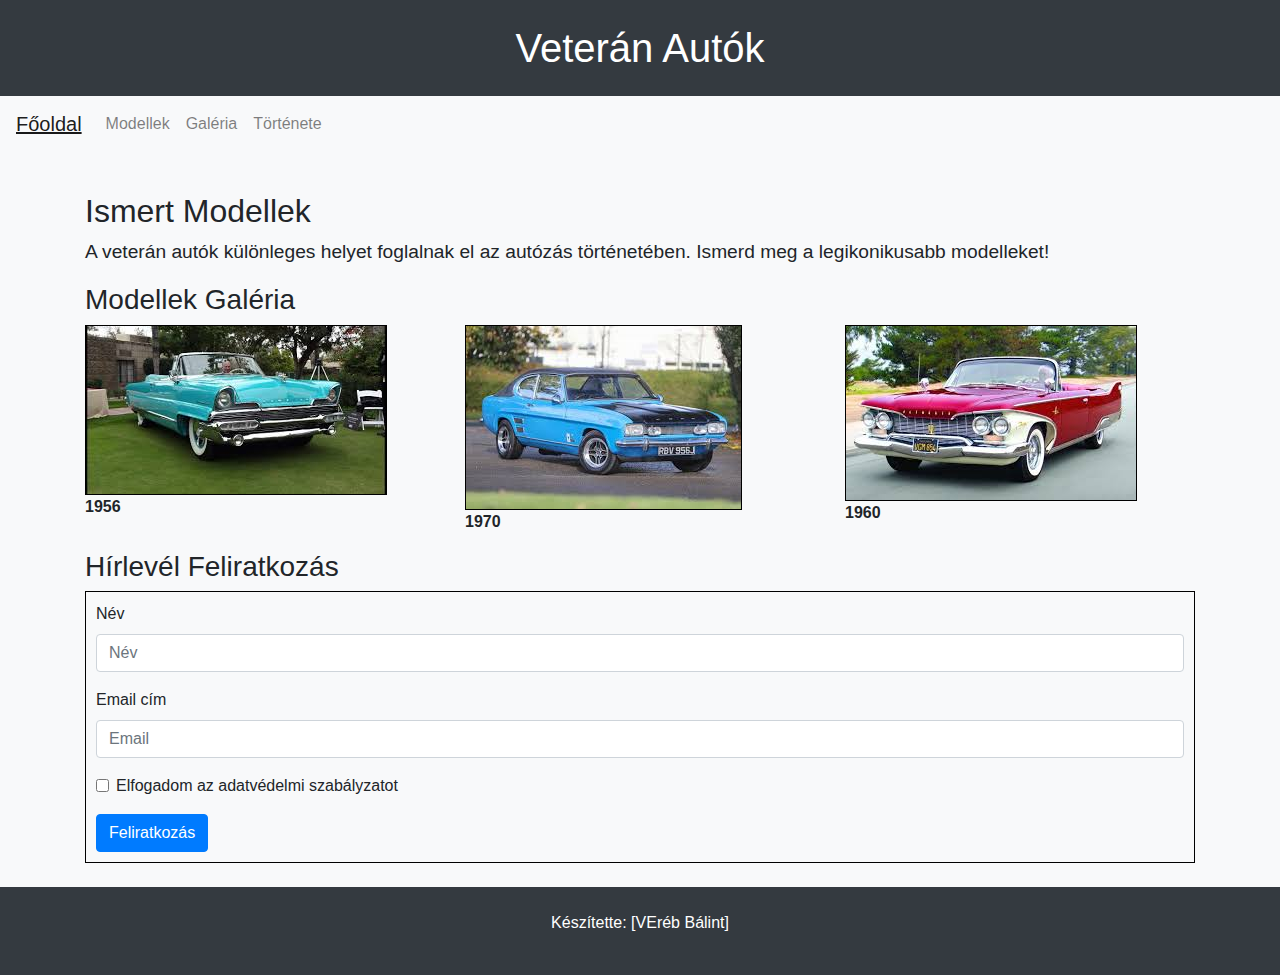
<file: project munka veterán/index.html>
<!DOCTYPE html>
<html lang="hu">
<head>
    <meta charset="UTF-8">
    <meta name="viewport" content="width=device-width, initial-scale=1.0">
    <title>Veterán Autók</title>
    <link href="https://stackpath.bootstrapcdn.com/bootstrap/4.5.2/css/bootstrap.min.css" rel="stylesheet">
    <style>
        body {
            font-family: Arial, sans-serif;
            background-color: #f8f9fa;
        }
        .bold { font-weight: bold; }
        .italic { font-style: italic; }
        .underline { text-decoration: underline; }
        .no-underline { text-decoration: none; }
        .custom-width { width: 200px; }
        .custom-height { height: 100px; }
        .custom-margin { margin: 20px; }
        .custom-padding { padding: 10px; }
        .custom-border { border: 1px solid black; }
        .custom-color { color: #333; }
        .custom-bg { background-color: #e9ecef; }
        .custom-font-size { font-size: 1.2rem; }
    </style>
</head>
<body>

<header class="bg-dark text-white text-center p-4">
    <h1 class="m-0">Veterán Autók</h1>
</header>

<nav class="navbar navbar-expand-lg navbar-light bg-light">
    <a class="navbar-brand" href="Veterán.Html"><p class="underline">Főoldal</p></a>
    <button class="navbar-toggler" type="button" data-toggle="collapse" data-target="#navbarNav" aria-controls="navbarNav" aria-expanded="false" aria-label="Toggle navigation">
        <span class="navbar-toggler-icon"></span>
    </button>
    <div class="collapse navbar-collapse" id="navbarNav">
        <ul class="navbar-nav">
            <li class="nav-item">
                <a class="nav-link" href="modellek.html"><p class="u">Modellek</p></a>
            </li>
            <li class="nav-item">
              <a class="nav-link" href="galeria.html">Galéria</a>
          </li>
            <li class="nav-item">
                <a class="nav-link" href="https://hu.wikipedia.org/wiki/Aut%C3%B3">Története</a>
            </li>
        </ul>
    </div>
</nav>

<div class="container mt-4">
    <h2>Ismert Modellek</h2>
    <p class="custom-font-size">A veterán autók különleges helyet foglalnak el az autózás történetében. Ismerd meg a legikonikusabb modelleket!</p>

    <h3>Modellek Galéria</h3>
    <div class="row">
        <div class="col-md-4">
            <img src="1956.jfif" alt="Veterán autó 1" class="img-fluid custom-border">
            <p class="bold">1956</p>
        </div>
        <div class="col-md-4">
            <img src="1970.jfif" alt="Veterán autó 2" class="img-fluid custom-border">
            <p class="bold">1970</p>
        </div>
        <div class="col-md-4">
            <img src="1960.jfif" alt="Veterán autó 3" class="img-fluid custom-border">
            <p class="bold">1960</p>
        </div>
    </div>

    

    <h3>Hírlevél Feliratkozás</h3>
    <form id="newsletter-form" class="custom-padding custom-border">
        <div class="form-group">
            <label for="name">Név</label>
            <input type="text" class="form-control" id="name" placeholder="Név">
        </div>
        <div class="form-group">
            <label for="email">Email cím</label>
            <input type="email" class="form-control" id="email" placeholder="Email">
        </div>
        <div class="form-group form-check">
            <input type="checkbox" class="form-check-input" id="privacy-policy">
            <label class="form-check-label" for="privacy-policy">Elfogadom az adatvédelmi szabályzatot</label>
        </div>
        <button type="submit" class="btn btn-primary">Feliratkozás</button>
    </form>
</div>

<footer class="bg-dark text-white text-center p-4 mt-4">
    <p>Készítette: [VEréb Bálint]</p>
</footer>

<script src="https://code.jquery.com/jquery-3.5.1.slim.min.js"></script>
<script src="https://cdn.jsdelivr.net/npm/popper.js@1.16.1/dist/umd/popper.min.js"></script>
<script src="https://stackpath.bootstrapcdn.com/bootstrap/4.5.2/js/bootstrap.min.js"></script>
<script>
    document.getElementById('newsletter-form').addEventListener('submit', function(event) {
        event.preventDefault();
        var name = document.getElementById('name').value;
        var email = document.getElementById('email').value;
        var privacyPolicy = document.getElementById('privacy-policy').checked;
        
        if (!name || !email || !privacyPolicy) {
            alert('Kérjük, töltse ki az összes mezőt és fogadja el az adatvédelmi szabályzatot.');
        } else {
            alert('Köszönjük, hogy feliratkozott!');
        }
    });
</script>

</body>
</file>
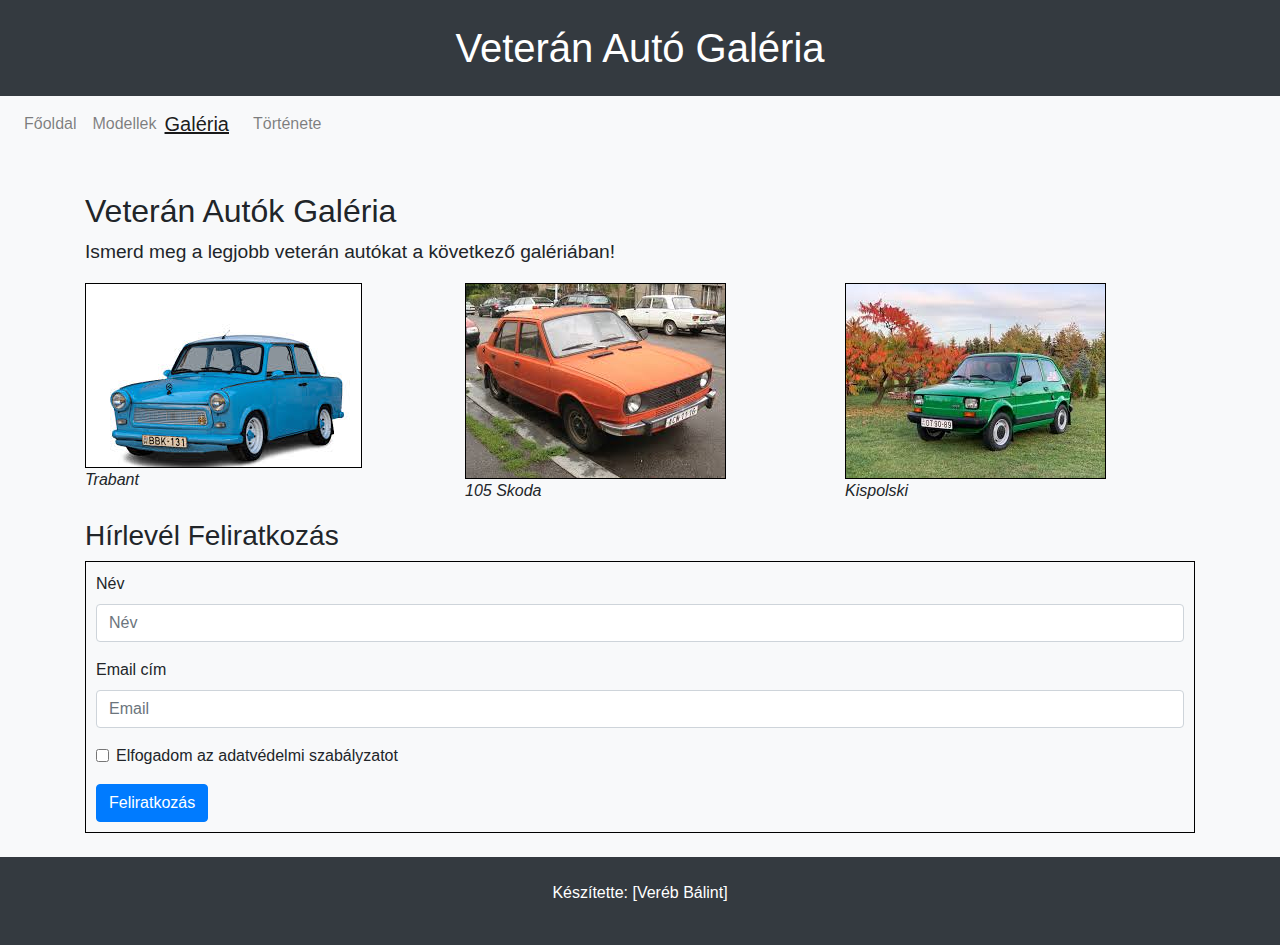
<file: project munka veterán/galeria.html>
<!DOCTYPE html>
<html lang="hu">
<head>
    <meta charset="UTF-8">
    <meta name="viewport" content="width=device-width, initial-scale=1.0">
    <title>Veterán Autó Galéria</title>
    <link href="https://stackpath.bootstrapcdn.com/bootstrap/4.5.2/css/bootstrap.min.css" rel="stylesheet">
    <style>
        body {
            font-family: Arial, sans-serif;
            background-color: #f8f9fa;
        }
        .bold { font-weight: bold; }
        .italic { font-style: italic; }
        .underline { text-decoration: underline; }
        .no-underline { text-decoration: none; }
        .custom-width { width: 200px; }
        .custom-height { height: 100px; }
        .custom-margin { margin: 20px; }
        .custom-padding { padding: 10px; }
        .custom-border { border: 1px solid black; }
        .custom-color { color: #333; }
        .custom-bg { background-color: #e9ecef; }
        .custom-font-size { font-size: 1.2rem; }
    </style>
</head>
<body>

<header class="bg-dark text-white text-center p-4">
    <h1 class="m-0">Veterán Autó Galéria</h1>
</header>

<nav class="navbar navbar-expand-lg navbar-light bg-light">
    <button class="navbar-toggler" type="button" data-toggle="collapse" data-target="#navbarNav" aria-controls="navbarNav" aria-expanded="false" aria-label="Toggle navigation">
        <span class="navbar-toggler-icon"></span>
    </button>
    <div class="collapse navbar-collapse" id="navbarNav">
        <ul class="navbar-nav">
            <li class="nav-item">
                <a class="nav-link" href="Veterán.Html">Főoldal</a>
            </li>
            <li class="nav-item">
                <a class="nav-link" href="modellek.html">Modellek</a>
            </li>
            <li class="nav-item">
                <a class="navbar-brand" href="galeria.html"><p class="underline">Galéria</p></a>
            </li>
            <li class="nav-item">
                <a class="nav-link" href="https://hu.wikipedia.org/wiki/Aut%C3%B3">Története</a>
            </li>
        </ul>
    </div>
</nav>

<div class="container mt-4">
    <h2>Veterán Autók Galéria</h2>
    <p class="custom-font-size">Ismerd meg a legjobb veterán autókat a következő galériában!</p>

    <div class="row">
        <div class="col-md-4">
            <a href="#"><img src="trab.jpg" alt="Veterán autó 1" class="img-fluid custom-border"></a>
            <p class="italic">Trabant</p>
        </div>
        <div class="col-md-4">
            <a href="#"><img src="skod.jpg" alt="Veterán autó 2" class="img-fluid custom-border"></a>
            <p class="italic">105 Skoda</p>
        </div>
        <div class="col-md-4">
            <a href="#"><img src="kisp.jpg" alt="Veterán autó 3" class="img-fluid custom-border"></a>
            <p class="italic">Kispolski</p>
        </div>
    </div>

    <h3>Hírlevél Feliratkozás</h3>
    <form id="newsletter-form" class="custom-padding custom-border">
        <div class="form-group">
            <label for="name">Név</label>
            <input type="text" class="form-control" id="name" placeholder="Név">
        </div>
        <div class="form-group">
            <label for="email">Email cím</label>
            <input type="email" class="form-control" id="email" placeholder="Email">
        </div>
        <div class="form-group form-check">
            <input type="checkbox" class="form-check-input" id="privacy-policy">
            <label class="form-check-label" for="privacy-policy">Elfogadom az adatvédelmi szabályzatot</label>
        </div>
        <button type="submit" class="btn btn-primary">Feliratkozás</button>
    </form>
</div>

<footer class="bg-dark text-white text-center p-4 mt-4">
    <p>Készítette: [Veréb Bálint]</p>
</footer>

<script src="https://code.jquery.com/jquery-3.5.1.slim.min.js"></script>
<script src="https://cdn.jsdelivr.net/npm/popper.js@1.16.1/dist/umd/popper.min.js"></script>
<script src="https://stackpath.bootstrapcdn.com/bootstrap/4.5.2/js/bootstrap.min.js"></script>

</body>
</html>
</file>
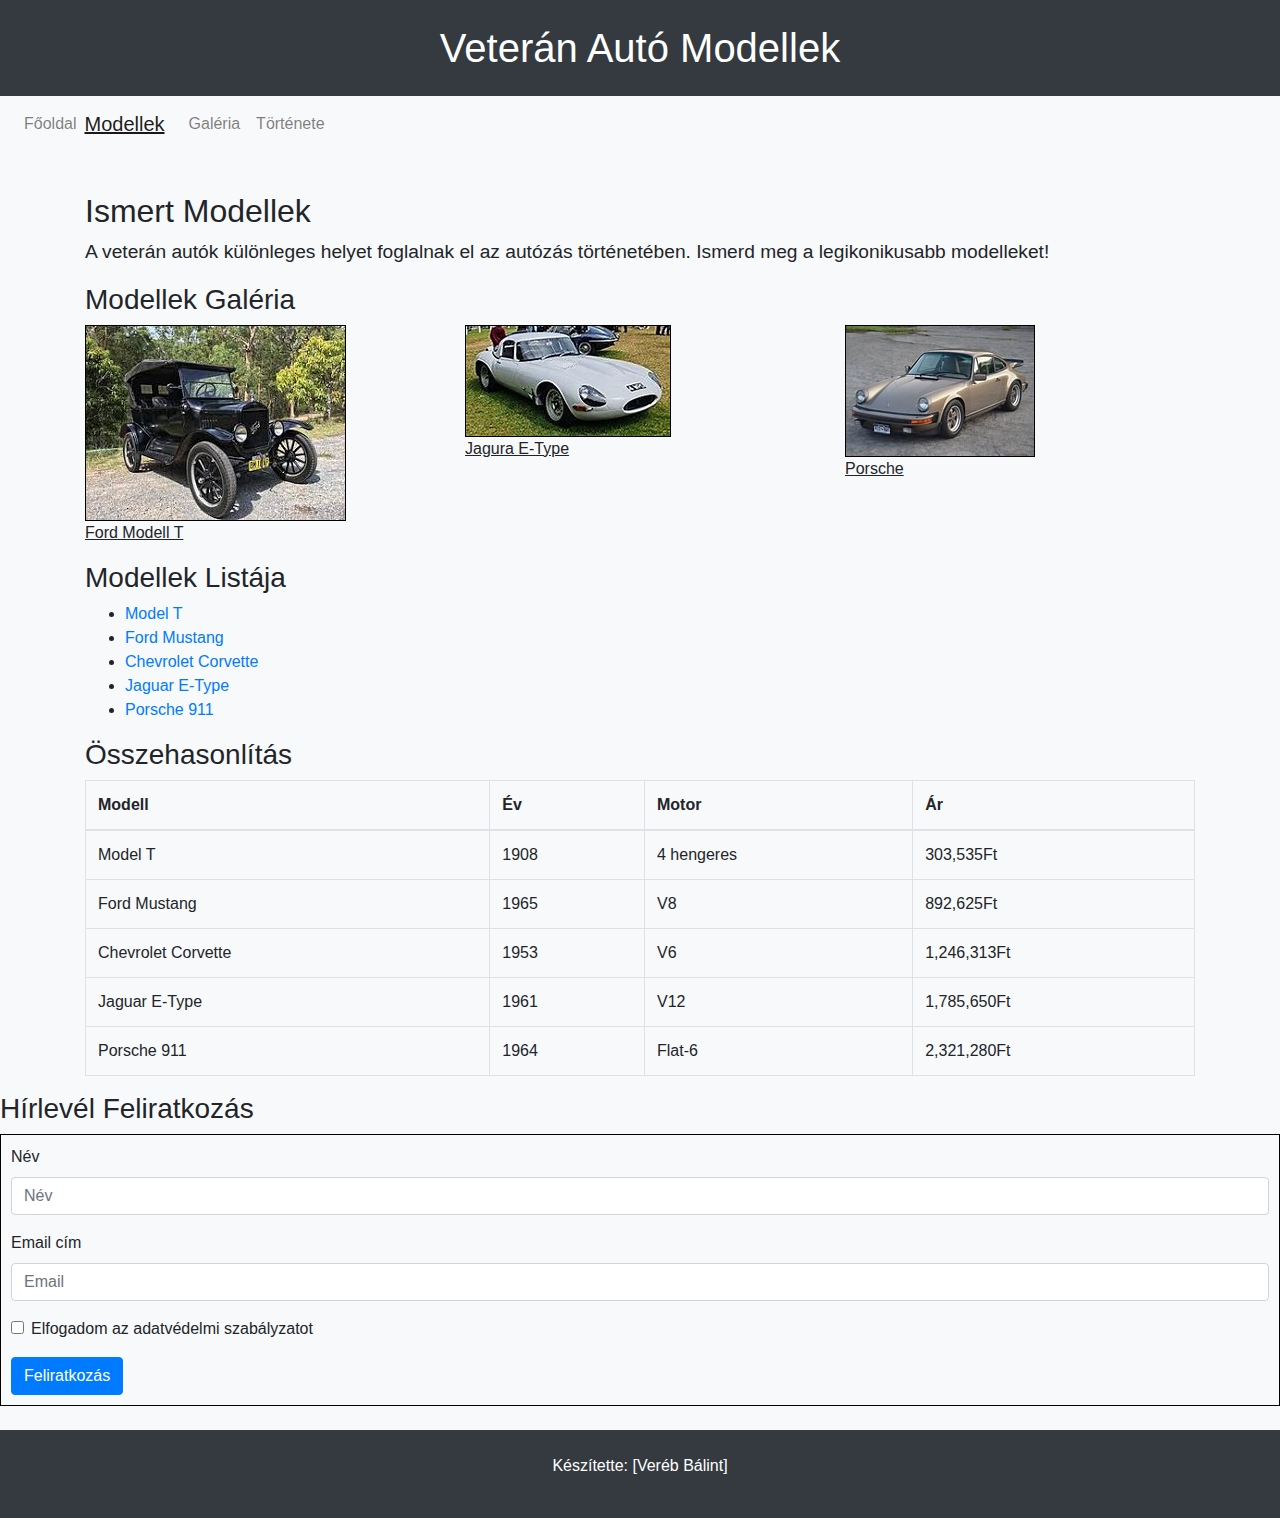
<file: project munka veterán/modellek.html>
<!DOCTYPE html>
<html lang="hu">
<head>
    <meta charset="UTF-8">
    <meta name="viewport" content="width=device-width, initial-scale=1.0">
    <title>Veterán Autó Modellek</title>
    <link href="https://stackpath.bootstrapcdn.com/bootstrap/4.5.2/css/bootstrap.min.css" rel="stylesheet">
    <style>
        body {
            font-family: Arial, sans-serif;
            background-color: #f8f9fa;
        }
        .bold { font-weight: bold; }
        .italic { font-style: italic; }
        .underline { text-decoration: underline; }
        .no-underline { text-decoration: none; }
        .custom-width { width: 200px; }
        .custom-height { height: 100px; }
        .custom-margin { margin: 20px; }
        .custom-padding { padding: 10px; }
        .custom-border { border: 1px solid black; }
        .custom-color { color: #333; }
        .custom-bg { background-color: #e9ecef; }
        .custom-font-size { font-size: 1.2rem; }
    </style>
</head>
<body>

<header class="bg-dark text-white text-center p-4">
    <h1 class="m-0">Veterán Autó Modellek</h1>
</header>

<nav class="navbar navbar-expand-lg navbar-light bg-light">
    <button class="navbar-toggler" type="button" data-toggle="collapse" data-target="#navbarNav" aria-controls="navbarNav" aria-expanded="false" aria-label="Toggle navigation">
        <span class="navbar-toggler-icon"></span>
    </button>
    <div class="collapse navbar-collapse" id="navbarNav">
        <ul class="navbar-nav">
            <li class="nav-item">
                <a class="nav-link" href="Veterán.Html">Főoldal</a>
            </li>
            <li class="nav-item">
                <a class="navbar-brand" href="modellek.html"><p class="underline">Modellek</p></a>
            </li>
            <li class="nav-item">
                <a class="nav-link" href="galeria.html">Galéria</a>
            </li>
            <li class="nav-item">
                <a class="nav-link" href="https://hu.wikipedia.org/wiki/Aut%C3%B3">Története</a>
            </li>
        </ul>
    </div>
</nav>

<div class="container mt-4">
    <h2>Ismert Modellek</h2>
    <p class="custom-font-size">A veterán autók különleges helyet foglalnak el az autózás történetében. Ismerd meg a legikonikusabb modelleket!</p>

    <h3>Modellek Galéria</h3>
    <div class="row">
        <div class="col-md-4">
            <img src="ford t.jfif" alt="Veterán autó 1" class="img-fluid custom-border">
            <p class="underline">Ford Modell T</p>
        </div>
        <div class="col-md-4">
            <img src="jaguar.jfif" alt="Veterán autó 2" class="img-fluid custom-border">
            <p class="underline">Jagura E-Type</p>
        </div>
        <div class="col-md-4">
            <img src="porse.jfif" alt="Veterán autó 3" class="img-fluid custom-border">
            <p class="underline">Porsche</p>
        </div>
    </div>

    <h3>Modellek Listája</h3>
    <ul>
        <li><a href="#" class="no-underline">Model T</a></li>
        <li><a href="#" class="no-underline">Ford Mustang</a></li>
        <li><a href="#" class="no-underline">Chevrolet Corvette</a></li>
        <li><a href="#" class="no-underline">Jaguar E-Type</a></li>
        <li><a href="#" class="no-underline">Porsche 911</a></li>
    </ul>

    <h3>Összehasonlítás</h3>
    <table class="table table-bordered">
        <thead>
            <tr>
                <th>Modell</th>
                <th>Év</th>
                <th>Motor</th>
                <th>Ár</th>
            </tr>
        </thead>
        <tbody>
            <tr>
                <td>Model T</td>
                <td>1908</td>
                <td>4 hengeres</td>
                <td>303,535Ft</td>
            </tr>
            <tr>
                <td>Ford Mustang</td>
                <td>1965</td>
                <td>V8</td>
                <td>892,625Ft</td>
            </tr>
            <tr>
                <td>Chevrolet Corvette</td>
                <td>1953</td>
                <td>V6</td>
                <td>1,246,313Ft</td>
            </tr>
            <tr>
                <td>Jaguar E-Type</td>
                <td>1961</td>
                <td>V12</td>
                <td>1,785,650Ft</td>
            </tr>
            <tr>
                <td>Porsche 911</td>
                <td>1964</td>
                <td>Flat-6</td>
                <td>2,321,280Ft</td>
            </tr>
        </tbody>
    </table>
</div>
<h3>Hírlevél Feliratkozás</h3>
    <form id="newsletter-form" class="custom-padding custom-border">
        <div class="form-group">
            <label for="name">Név</label>
            <input type="text" class="form-control" id="name" placeholder="Név">
        </div>
        <div class="form-group">
            <label for="email">Email cím</label>
            <input type="email" class="form-control" id="email" placeholder="Email">
        </div>
        <div class="form-group form-check">
            <input type="checkbox" class="form-check-input" id="privacy-policy">
            <label class="form-check-label" for="privacy-policy">Elfogadom az adatvédelmi szabályzatot</label>
        </div>
        <button type="submit" class="btn btn-primary">Feliratkozás</button>
    </form>
</div>

<footer class="bg-dark text-white text-center p-4 mt-4">
    <p>Készítette: [Veréb Bálint]</p>
</footer>

<script src="https://code.jquery.com/jquery-3.5.1.slim.min.js"></script>
<script src="https://cdn.jsdelivr.net/npm/popper.js@1.16.1/dist/umd/popper.min.js"></script>
<script src="https://stackpath.bootstrapcdn.com/bootstrap/4.5.2/js/bootstrap.min.js"></script>

</body>
</html>
</file>
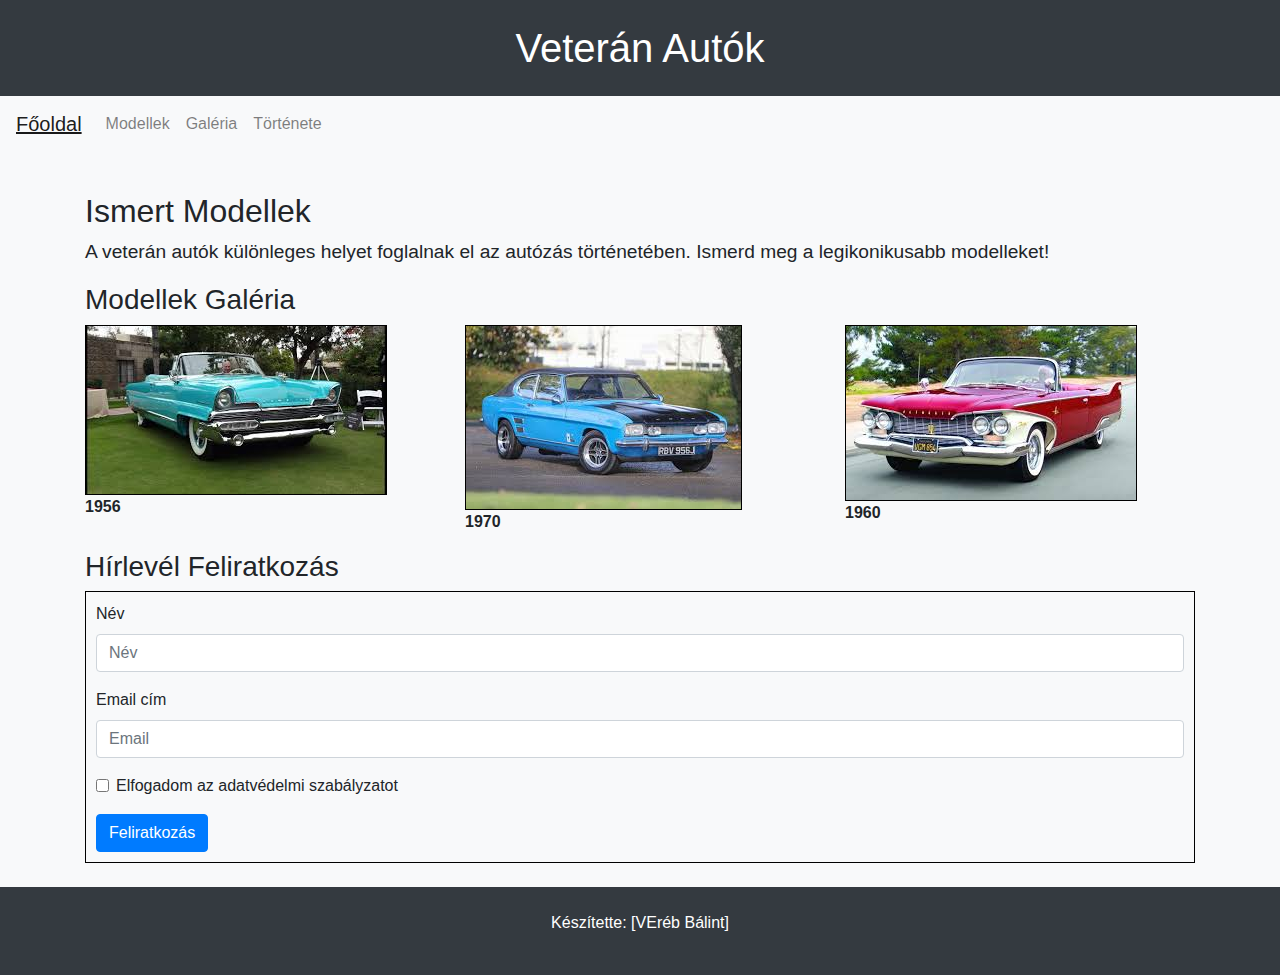
<file: project munka veterán/Veterán.Html>
<!DOCTYPE html>
<html lang="hu">
<head>
    <meta charset="UTF-8">
    <meta name="viewport" content="width=device-width, initial-scale=1.0">
    <title>Veterán Autók</title>
    <link href="https://stackpath.bootstrapcdn.com/bootstrap/4.5.2/css/bootstrap.min.css" rel="stylesheet">
    <style>
        body {
            font-family: Arial, sans-serif;
            background-color: #f8f9fa;
        }
        .bold { font-weight: bold; }
        .italic { font-style: italic; }
        .underline { text-decoration: underline; }
        .no-underline { text-decoration: none; }
        .custom-width { width: 200px; }
        .custom-height { height: 100px; }
        .custom-margin { margin: 20px; }
        .custom-padding { padding: 10px; }
        .custom-border { border: 1px solid black; }
        .custom-color { color: #333; }
        .custom-bg { background-color: #e9ecef; }
        .custom-font-size { font-size: 1.2rem; }
    </style>
</head>
<body>

<header class="bg-dark text-white text-center p-4">
    <h1 class="m-0">Veterán Autók</h1>
</header>

<nav class="navbar navbar-expand-lg navbar-light bg-light">
    <a class="navbar-brand" href="Veterán.Html"><p class="underline">Főoldal</p></a>
    <button class="navbar-toggler" type="button" data-toggle="collapse" data-target="#navbarNav" aria-controls="navbarNav" aria-expanded="false" aria-label="Toggle navigation">
        <span class="navbar-toggler-icon"></span>
    </button>
    <div class="collapse navbar-collapse" id="navbarNav">
        <ul class="navbar-nav">
            <li class="nav-item">
                <a class="nav-link" href="modellek.html"><p class="u">Modellek</p></a>
            </li>
            <li class="nav-item">
              <a class="nav-link" href="galeria.html">Galéria</a>
          </li>
            <li class="nav-item">
                <a class="nav-link" href="https://hu.wikipedia.org/wiki/Aut%C3%B3">Története</a>
            </li>
        </ul>
    </div>
</nav>

<div class="container mt-4">
    <h2>Ismert Modellek</h2>
    <p class="custom-font-size">A veterán autók különleges helyet foglalnak el az autózás történetében. Ismerd meg a legikonikusabb modelleket!</p>

    <h3>Modellek Galéria</h3>
    <div class="row">
        <div class="col-md-4">
            <img src="1956.jfif" alt="Veterán autó 1" class="img-fluid custom-border">
            <p class="bold">1956</p>
        </div>
        <div class="col-md-4">
            <img src="1970.jfif" alt="Veterán autó 2" class="img-fluid custom-border">
            <p class="bold">1970</p>
        </div>
        <div class="col-md-4">
            <img src="1960.jfif" alt="Veterán autó 3" class="img-fluid custom-border">
            <p class="bold">1960</p>
        </div>
    </div>

    

    <h3>Hírlevél Feliratkozás</h3>
    <form id="newsletter-form" class="custom-padding custom-border">
        <div class="form-group">
            <label for="name">Név</label>
            <input type="text" class="form-control" id="name" placeholder="Név">
        </div>
        <div class="form-group">
            <label for="email">Email cím</label>
            <input type="email" class="form-control" id="email" placeholder="Email">
        </div>
        <div class="form-group form-check">
            <input type="checkbox" class="form-check-input" id="privacy-policy">
            <label class="form-check-label" for="privacy-policy">Elfogadom az adatvédelmi szabályzatot</label>
        </div>
        <button type="submit" class="btn btn-primary">Feliratkozás</button>
    </form>
</div>

<footer class="bg-dark text-white text-center p-4 mt-4">
    <p>Készítette: [VEréb Bálint]</p>
</footer>

<script src="https://code.jquery.com/jquery-3.5.1.slim.min.js"></script>
<script src="https://cdn.jsdelivr.net/npm/popper.js@1.16.1/dist/umd/popper.min.js"></script>
<script src="https://stackpath.bootstrapcdn.com/bootstrap/4.5.2/js/bootstrap.min.js"></script>
<script>
    document.getElementById('newsletter-form').addEventListener('submit', function(event) {
        event.preventDefault();
        var name = document.getElementById('name').value;
        var email = document.getElementById('email').value;
        var privacyPolicy = document.getElementById('privacy-policy').checked;
        
        if (!name || !email || !privacyPolicy) {
            alert('Kérjük, töltse ki az összes mezőt és fogadja el az adatvédelmi szabályzatot.');
        } else {
            alert('Köszönjük, hogy feliratkozott!');
        }
    });
</script>

</body>
</file>
